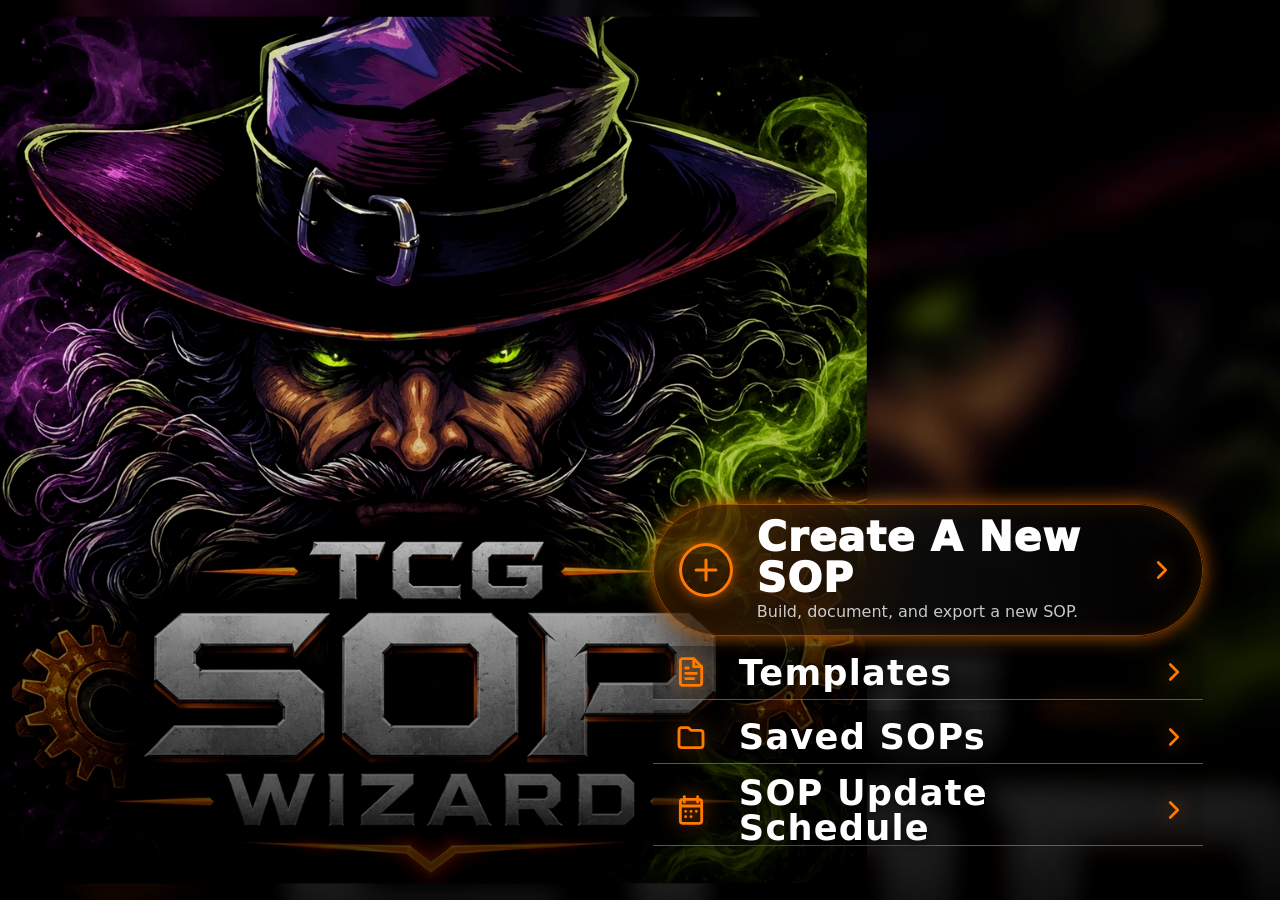
<file: index.html>
<!doctype html>
<html lang="en">
<head>
<meta charset="utf-8">
<meta name="viewport" content="width=device-width, initial-scale=1, viewport-fit=cover">
<meta name="theme-color" content="#050505">
<meta name="apple-mobile-web-app-capable" content="yes">
<meta name="apple-mobile-web-app-title" content="SOP Wizard">
<link rel="manifest" href="manifest.json">
<link rel="icon" href="tcg-app-icon.png">
<link rel="apple-touch-icon" href="tcg-app-icon.png">
<link rel="stylesheet" href="styles.css?v=clean-09">
<title>TCG SOP Wizard</title>
<meta name="description" content="TCG Machines SOP Wizard dashboard.">
</head>
<body class="dashboard-page">
  <div class="wizard-bg" aria-hidden="true"></div>
  <main class="dashboard-shell" aria-label="TCG SOP Wizard Dashboard">
    <nav class="home-nav" aria-label="Main SOP Wizard navigation">
      <a class="home-action primary-action" href="create-sop.html">
        <span class="round-icon"><svg viewBox="0 0 24 24" aria-hidden="true"><path d="M12 5v14M5 12h14"/></svg></span>
        <span class="home-action-text"><strong>Create A New SOP</strong><small>Build, document, and export a new SOP.</small></span>
        <span class="chev"><svg viewBox="0 0 24 24" aria-hidden="true"><path d="m9 18 6-6-6-6"/></svg></span>
      </a>
      <a class="home-action slim-action" href="templates.html"><span class="line-icon"><svg viewBox="0 0 24 24" aria-hidden="true"><path d="M14 2H6a2 2 0 0 0-2 2v16a2 2 0 0 0 2 2h12a2 2 0 0 0 2-2V8Z"/><path d="M14 2v6h6M8 13h8M8 17h6M8 9h2"/></svg></span><strong>Templates</strong><span class="chev"><svg viewBox="0 0 24 24" aria-hidden="true"><path d="m9 18 6-6-6-6"/></svg></span></a>
      <a class="home-action slim-action" href="saved-sops.html"><span class="line-icon"><svg viewBox="0 0 24 24" aria-hidden="true"><path d="M3 7a2 2 0 0 1 2-2h5l2 2h7a2 2 0 0 1 2 2v9a2 2 0 0 1-2 2H5a2 2 0 0 1-2-2Z"/></svg></span><strong>Saved SOPs</strong><span class="chev"><svg viewBox="0 0 24 24" aria-hidden="true"><path d="m9 18 6-6-6-6"/></svg></span></a>
      <a class="home-action slim-action" href="sop-update-schedule.html"><span class="line-icon"><svg viewBox="0 0 24 24" aria-hidden="true"><path d="M7 2v4M17 2v4M4 9h16M6 4h12a2 2 0 0 1 2 2v14a2 2 0 0 1-2 2H6a2 2 0 0 1-2-2V6a2 2 0 0 1 2-2Z"/><path d="M8 13h.01M12 13h.01M16 13h.01M8 17h.01M12 17h.01"/></svg></span><strong>SOP Update Schedule</strong><span class="chev"><svg viewBox="0 0 24 24" aria-hidden="true"><path d="m9 18 6-6-6-6"/></svg></span></a>
    </nav>
  </main>
  <script src="app.js?v=clean-09"></script>
</body>
</html>
</file>
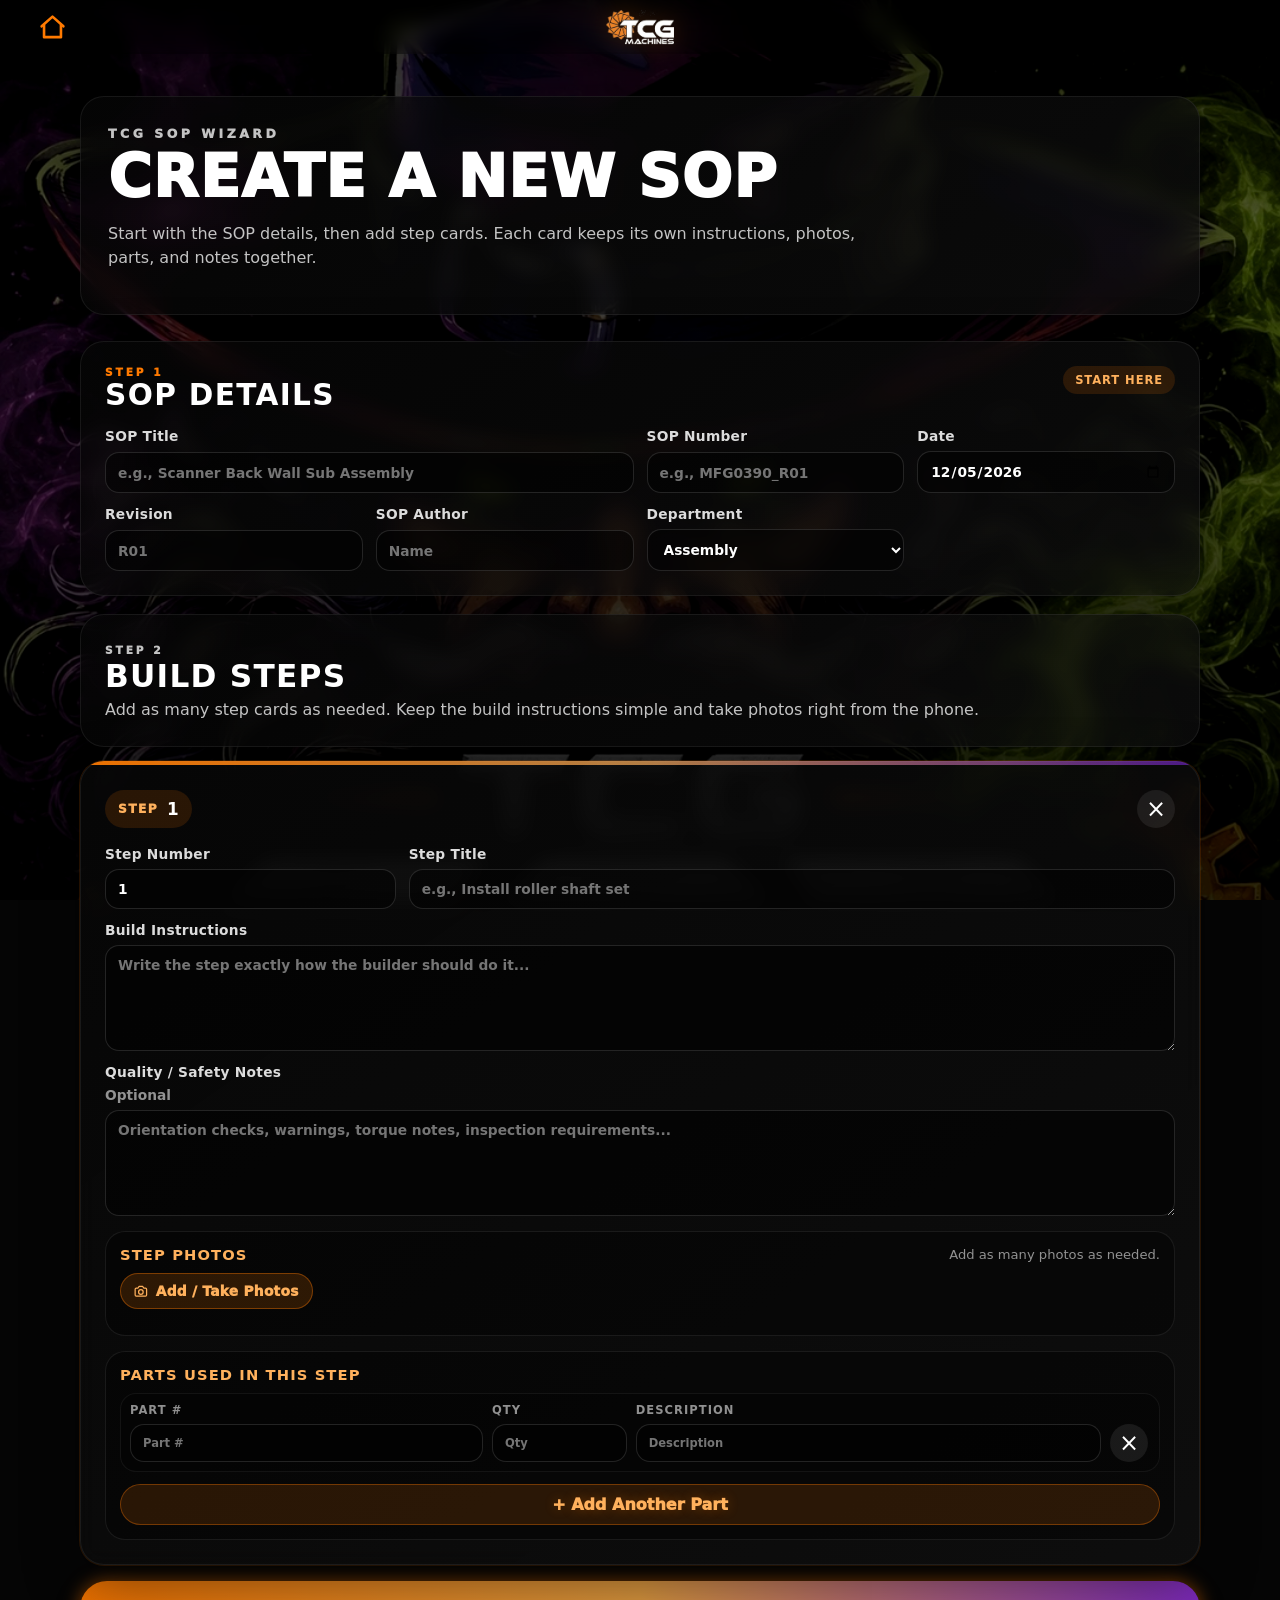
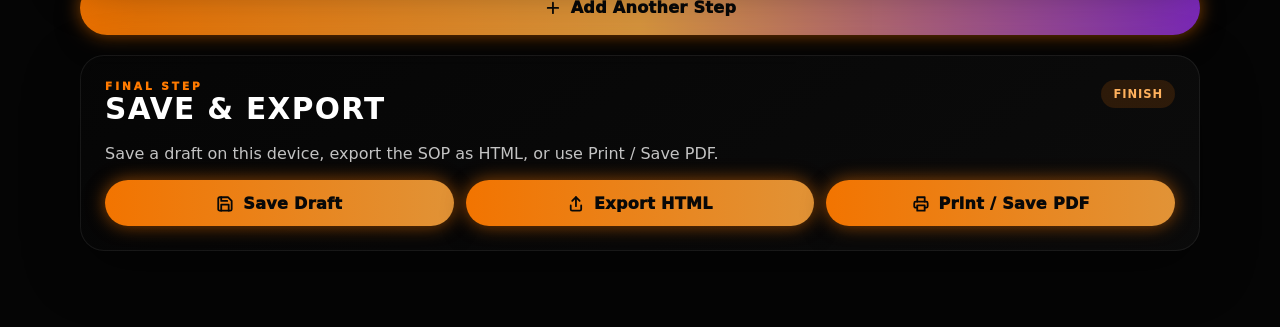
<file: create-sop.html>
<!doctype html>
<html lang="en">
<head>
<meta charset="utf-8">
<meta name="viewport" content="width=device-width, initial-scale=1, viewport-fit=cover">
<meta name="theme-color" content="#050505">
<meta name="apple-mobile-web-app-capable" content="yes">
<meta name="apple-mobile-web-app-title" content="SOP Wizard">
<link rel="manifest" href="manifest.json">
<link rel="icon" href="tcg-app-icon.png">
<link rel="apple-touch-icon" href="tcg-app-icon.png">
<link rel="stylesheet" href="styles.css?v=clean-09">
<title>Create A New SOP | TCG SOP Wizard</title>
<meta name="description" content="Create, save, and export a TCG Machines SOP.">
</head>
<body class="app-page create-page">
  <div class="wizard-bg" aria-hidden="true"></div>
  <header class="topbar app-topbar clean-topbar">
    <a class="chrome-icon" href="index.html" aria-label="Dashboard"><svg viewBox="0 0 24 24" aria-hidden="true"><path d="M3 11 12 3l9 8"/><path d="M5 10v10h14V10"/></svg></a>
    <a class="brand-mark small" href="index.html" aria-label="TCG SOP Wizard home"><img src="tcg-logo-transparent.png" alt="TCG Machines"></a>
    <span class="chrome-spacer" aria-hidden="true"></span>
  </header>
  <main class="page-shell create-shell">
    <section class="page-hero compact simple-hero">
      <div class="hero-copy">
        <p class="eyebrow">TCG SOP WIZARD</p>
        <h1>Create A New SOP</h1>
        <p>Start with the SOP details, then add step cards. Each card keeps its own instructions, photos, parts, and notes together.</p>
      </div>
    </section>

    <form id="sopForm" class="sop-form" autocomplete="off">
      <section class="glass-card details-card">
        <div class="section-title-row">
          <div><p class="eyebrow small">Step 1</p><h2>SOP Details</h2></div>
          <span class="pill-note">Start here</span>
        </div>
        <div class="field-grid details-grid">
          <label class="wide-field">SOP Title<input id="sopTitle" name="sopTitle" required placeholder="e.g., Scanner Back Wall Sub Assembly"></label>
          <label>SOP Number<input id="sopNumber" name="sopNumber" placeholder="e.g., MFG0390_R01"></label>
          <label>Date<input id="sopDate" name="sopDate" type="date"></label>
          <label>Revision<input id="revision" name="revision" placeholder="R01"></label>
          <label>SOP Author<input id="author" name="author" placeholder="Name"></label>
          <label>Department<select id="department" name="department"><option>Assembly</option><option>Inventory</option><option>Pre Testing</option><option>Testing</option><option>Shipping & Receiving</option><option>R&D</option><option>Admin</option><option>Other</option></select></label>
        </div>
      </section>

      <section class="steps-section">
        <div class="steps-toolbar glass-card clean-steps-toolbar">
          <div><p class="eyebrow small">Step 2</p><h2>Build Steps</h2><p>Add as many step cards as needed. Keep the build instructions simple and take photos right from the phone.</p></div>
        </div>
        <div id="stepsWrap" class="steps-wrap"></div>
        <button type="button" class="add-wide" id="addStepBtn"><svg viewBox="0 0 24 24" aria-hidden="true"><path d="M12 5v14M5 12h14"/></svg> Add Another Step</button>
      </section>

      <section class="glass-card export-card">
        <div class="section-title-row">
          <div><p class="eyebrow small">Final Step</p><h2>Save & Export</h2></div>
          <span class="pill-note">Finish</span>
        </div>
        <p class="export-copy">Save a draft on this device, export the SOP as HTML, or use Print / Save PDF.</p>
        <div class="action-bar export-actions" aria-label="SOP export options">
          <button type="button" class="glow-btn" id="saveDraftBtn"><svg viewBox="0 0 24 24" aria-hidden="true"><path d="M19 21H5a2 2 0 0 1-2-2V5a2 2 0 0 1 2-2h11l5 5v11a2 2 0 0 1-2 2Z"/><path d="M17 21v-8H7v8M7 3v5h8"/></svg> Save Draft</button>
          <button type="button" class="glow-btn" id="exportHtmlBtn"><svg viewBox="0 0 24 24" aria-hidden="true"><path d="M12 3v12"/><path d="m7 8 5-5 5 5"/><path d="M5 14v5a2 2 0 0 0 2 2h10a2 2 0 0 0 2-2v-5"/></svg> Export HTML</button>
          <button type="button" class="glow-btn" id="printPdfBtn"><svg viewBox="0 0 24 24" aria-hidden="true"><path d="M7 9V3h10v6"/><path d="M7 17H5a2 2 0 0 1-2-2v-4a2 2 0 0 1 2-2h14a2 2 0 0 1 2 2v4a2 2 0 0 1-2 2h-2"/><path d="M7 14h10v7H7Z"/></svg> Print / Save PDF</button>
        </div>
      </section>
    </form>
  </main>
  <script src="app.js?v=clean-09"></script>
</body>
</html>
</file>
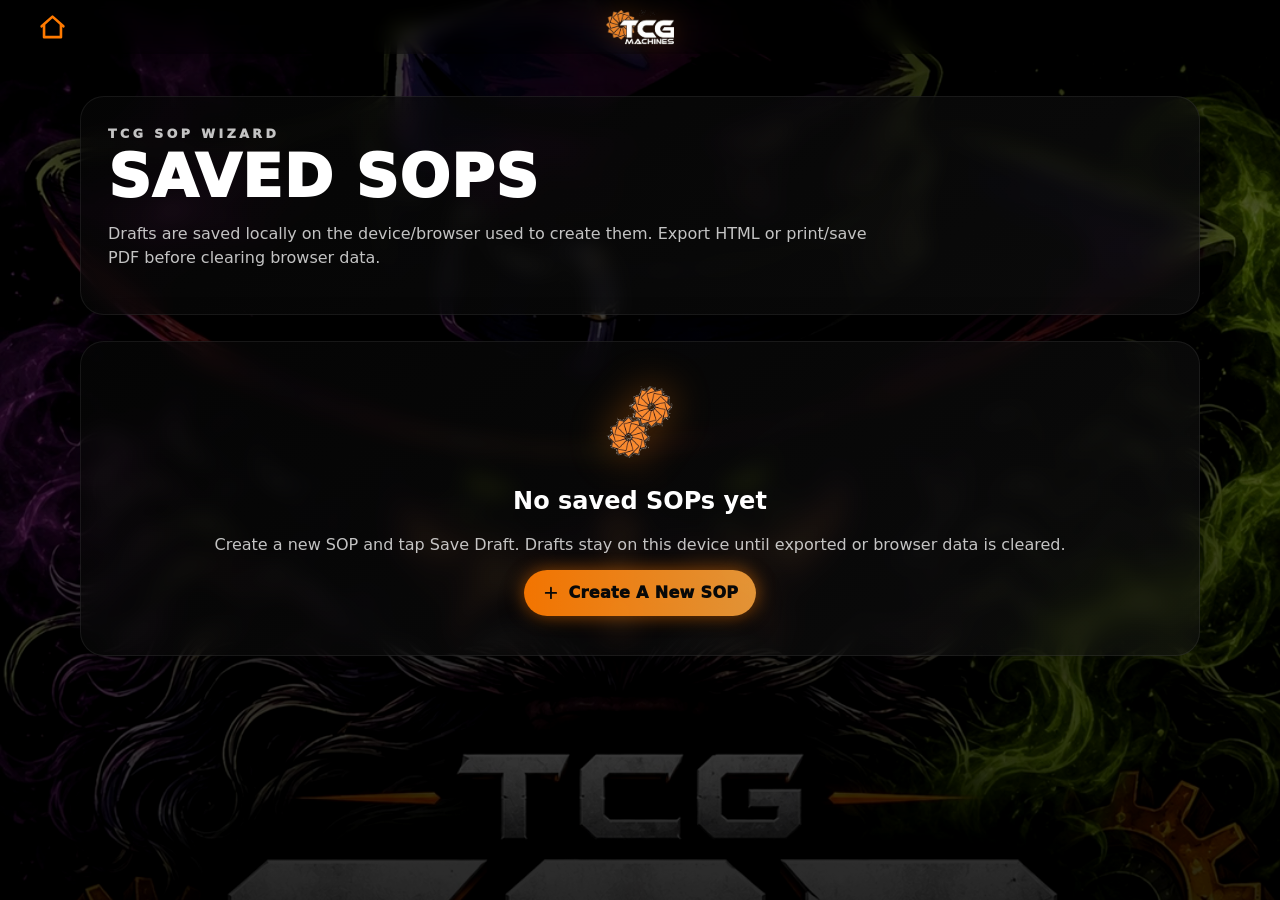
<file: saved-sops.html>
<!doctype html>
<html lang="en">
<head><meta charset="utf-8">
<meta name="viewport" content="width=device-width, initial-scale=1, viewport-fit=cover">
<meta name="theme-color" content="#050505">
<meta name="apple-mobile-web-app-capable" content="yes">
<meta name="apple-mobile-web-app-title" content="SOP Wizard">
<link rel="manifest" href="manifest.json">
<link rel="icon" href="tcg-app-icon.png">
<link rel="apple-touch-icon" href="tcg-app-icon.png">
<link rel="stylesheet" href="styles.css?v=clean-09"><title>Saved SOPs | TCG SOP Wizard</title></head>
<body class="app-page">
  <div class="wizard-bg" aria-hidden="true"></div>
  <header class="topbar app-topbar clean-topbar">
    <a class="chrome-icon" href="index.html" aria-label="Dashboard"><svg viewBox="0 0 24 24" aria-hidden="true"><path d="M3 11 12 3l9 8"/><path d="M5 10v10h14V10"/></svg></a>
    <a class="brand-mark small" href="index.html" aria-label="TCG SOP Wizard home"><img src="tcg-logo-transparent.png" alt="TCG Machines"></a>
    <span class="chrome-spacer" aria-hidden="true"></span>
  </header>
  <main class="page-shell">
    <section class="page-hero compact"><p class="eyebrow">TCG SOP WIZARD</p><h1>Saved SOPs</h1><p>Drafts are saved locally on the device/browser used to create them. Export HTML or print/save PDF before clearing browser data.</p></section>
    <section class="saved-list" id="savedList"></section>
  </main>
  <script src="app.js?v=clean-09"></script>
</body></html>
</file>
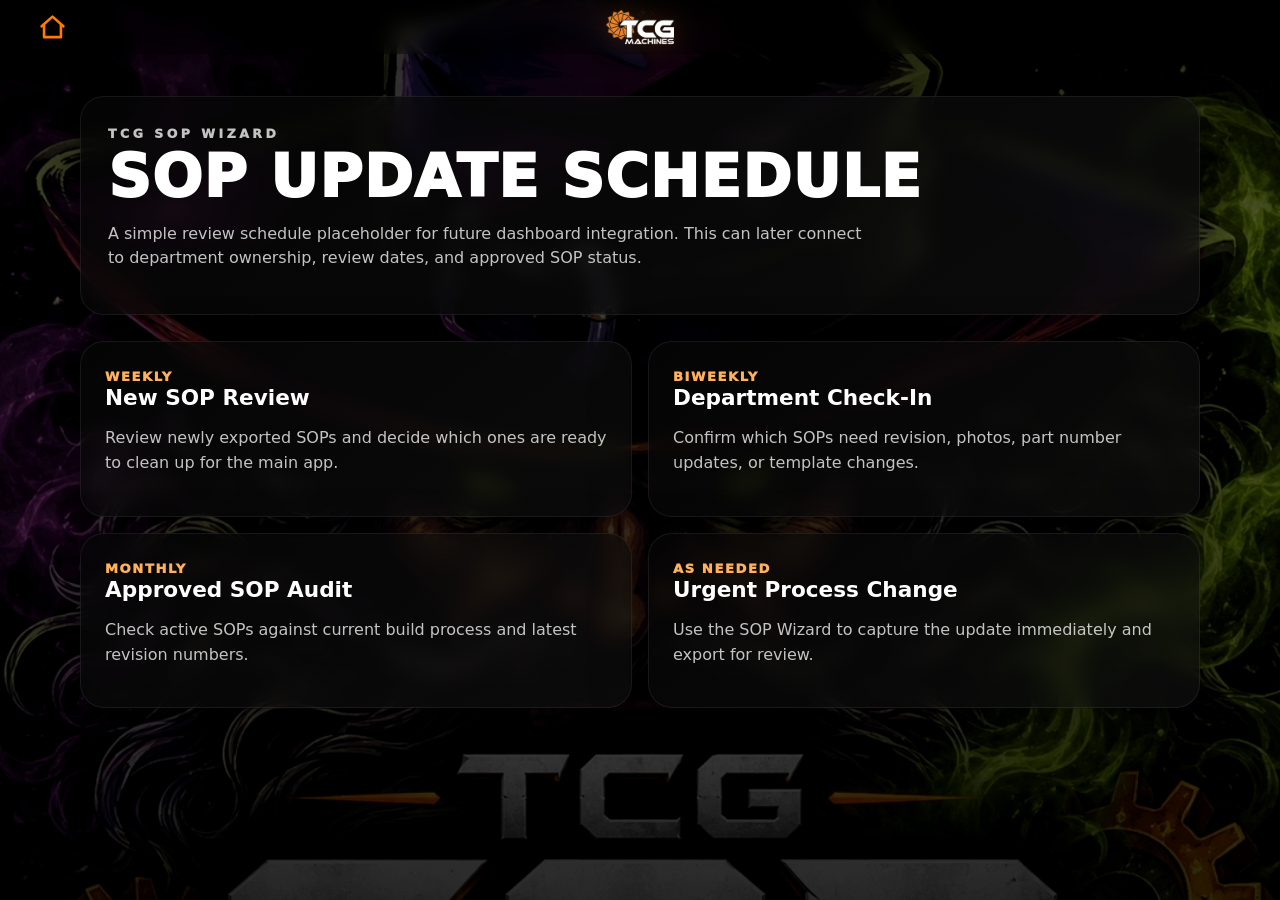
<file: sop-update-schedule.html>
<!doctype html>
<html lang="en">
<head><meta charset="utf-8">
<meta name="viewport" content="width=device-width, initial-scale=1, viewport-fit=cover">
<meta name="theme-color" content="#050505">
<meta name="apple-mobile-web-app-capable" content="yes">
<meta name="apple-mobile-web-app-title" content="SOP Wizard">
<link rel="manifest" href="manifest.json">
<link rel="icon" href="tcg-app-icon.png">
<link rel="apple-touch-icon" href="tcg-app-icon.png">
<link rel="stylesheet" href="styles.css?v=clean-09"><title>SOP Update Schedule | TCG SOP Wizard</title></head>
<body class="app-page">
  <div class="wizard-bg" aria-hidden="true"></div>
  <header class="topbar app-topbar clean-topbar">
    <a class="chrome-icon" href="index.html" aria-label="Dashboard"><svg viewBox="0 0 24 24" aria-hidden="true"><path d="M3 11 12 3l9 8"/><path d="M5 10v10h14V10"/></svg></a>
    <a class="brand-mark small" href="index.html" aria-label="TCG SOP Wizard home"><img src="tcg-logo-transparent.png" alt="TCG Machines"></a>
    <span class="chrome-spacer" aria-hidden="true"></span>
  </header>
  <main class="page-shell">
    <section class="page-hero compact"><p class="eyebrow">TCG SOP WIZARD</p><h1>SOP Update Schedule</h1><p>A simple review schedule placeholder for future dashboard integration. This can later connect to department ownership, review dates, and approved SOP status.</p></section>
    <section class="schedule-grid">
<article class="schedule-card"><span>Weekly</span><h2>New SOP Review</h2><p>Review newly exported SOPs and decide which ones are ready to clean up for the main app.</p></article>
<article class="schedule-card"><span>Biweekly</span><h2>Department Check-In</h2><p>Confirm which SOPs need revision, photos, part number updates, or template changes.</p></article>
<article class="schedule-card"><span>Monthly</span><h2>Approved SOP Audit</h2><p>Check active SOPs against current build process and latest revision numbers.</p></article>
<article class="schedule-card"><span>As Needed</span><h2>Urgent Process Change</h2><p>Use the SOP Wizard to capture the update immediately and export for review.</p></article>
</section>
  </main>
  <script src="app.js?v=clean-09"></script>
</body></html>
</file>
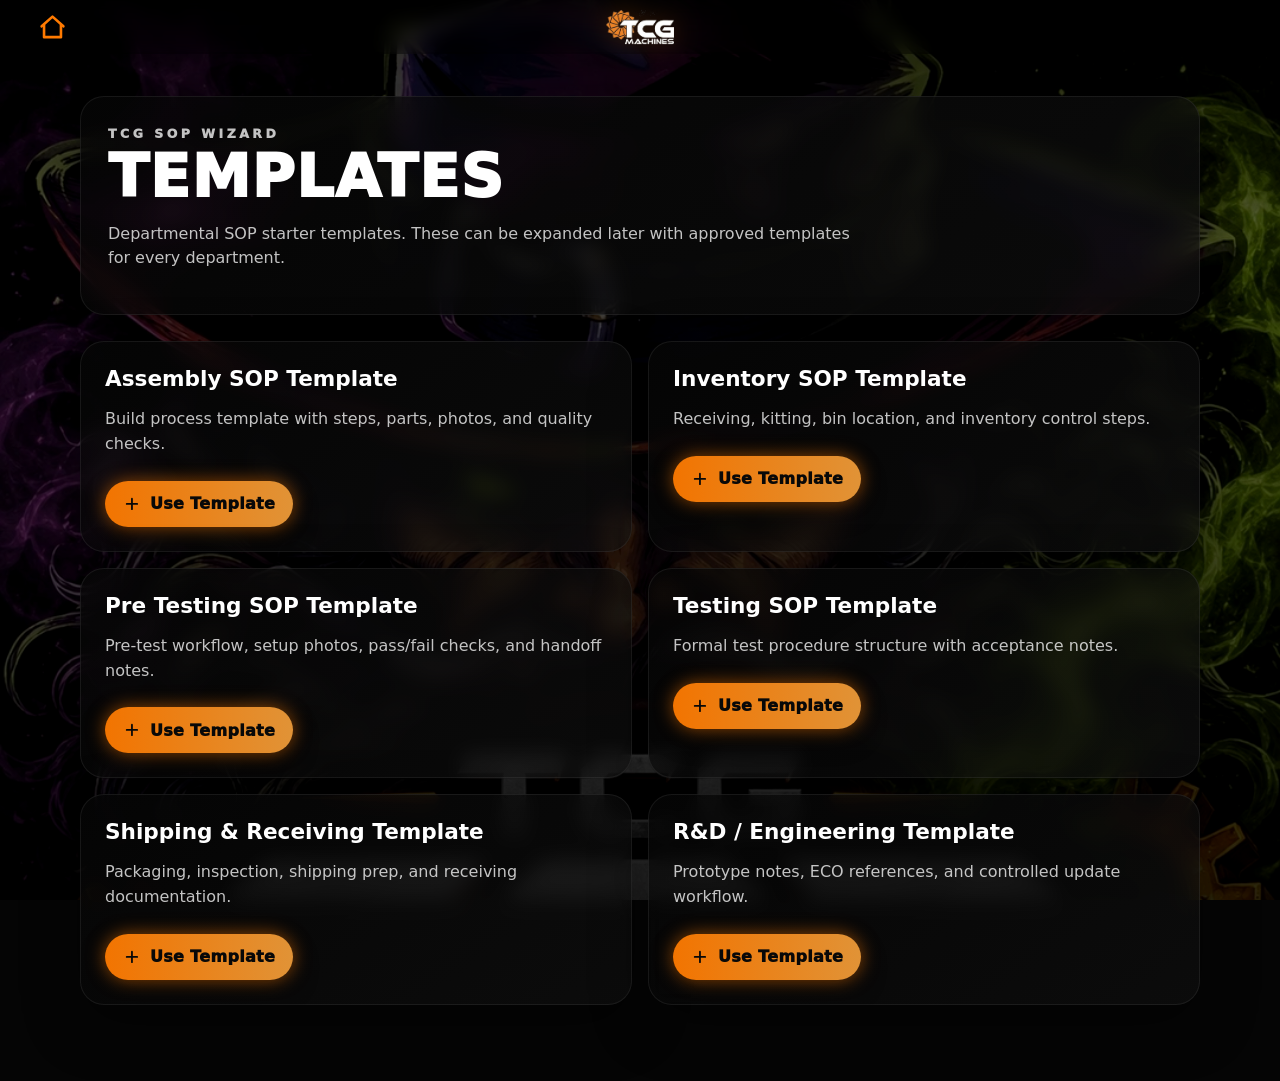
<file: templates.html>
<!doctype html>
<html lang="en">
<head><meta charset="utf-8">
<meta name="viewport" content="width=device-width, initial-scale=1, viewport-fit=cover">
<meta name="theme-color" content="#050505">
<meta name="apple-mobile-web-app-capable" content="yes">
<meta name="apple-mobile-web-app-title" content="SOP Wizard">
<link rel="manifest" href="manifest.json">
<link rel="icon" href="tcg-app-icon.png">
<link rel="apple-touch-icon" href="tcg-app-icon.png">
<link rel="stylesheet" href="styles.css?v=clean-09"><title>Templates | TCG SOP Wizard</title></head>
<body class="app-page">
  <div class="wizard-bg" aria-hidden="true"></div>
  <header class="topbar app-topbar clean-topbar">
    <a class="chrome-icon" href="index.html" aria-label="Dashboard"><svg viewBox="0 0 24 24" aria-hidden="true"><path d="M3 11 12 3l9 8"/><path d="M5 10v10h14V10"/></svg></a>
    <a class="brand-mark small" href="index.html" aria-label="TCG SOP Wizard home"><img src="tcg-logo-transparent.png" alt="TCG Machines"></a>
    <span class="chrome-spacer" aria-hidden="true"></span>
  </header>
  <main class="page-shell">
    <section class="page-hero compact"><p class="eyebrow">TCG SOP WIZARD</p><h1>Templates</h1><p>Departmental SOP starter templates. These can be expanded later with approved templates for every department.</p></section>
    <section class="template-grid">
<article class="template-card"><h2>Assembly SOP Template</h2><p>Build process template with steps, parts, photos, and quality checks.</p><a class="glow-btn" href="create-sop.html?template=Assembly"><svg viewBox="0 0 24 24" aria-hidden="true"><path d="M12 5v14M5 12h14"/></svg> Use Template</a></article>
<article class="template-card"><h2>Inventory SOP Template</h2><p>Receiving, kitting, bin location, and inventory control steps.</p><a class="glow-btn" href="create-sop.html?template=Inventory"><svg viewBox="0 0 24 24" aria-hidden="true"><path d="M12 5v14M5 12h14"/></svg> Use Template</a></article>
<article class="template-card"><h2>Pre Testing SOP Template</h2><p>Pre-test workflow, setup photos, pass/fail checks, and handoff notes.</p><a class="glow-btn" href="create-sop.html?template=Pre%20Testing"><svg viewBox="0 0 24 24" aria-hidden="true"><path d="M12 5v14M5 12h14"/></svg> Use Template</a></article>
<article class="template-card"><h2>Testing SOP Template</h2><p>Formal test procedure structure with acceptance notes.</p><a class="glow-btn" href="create-sop.html?template=Testing"><svg viewBox="0 0 24 24" aria-hidden="true"><path d="M12 5v14M5 12h14"/></svg> Use Template</a></article>
<article class="template-card"><h2>Shipping & Receiving Template</h2><p>Packaging, inspection, shipping prep, and receiving documentation.</p><a class="glow-btn" href="create-sop.html?template=Shipping%20%26%20Receiving"><svg viewBox="0 0 24 24" aria-hidden="true"><path d="M12 5v14M5 12h14"/></svg> Use Template</a></article>
<article class="template-card"><h2>R&D / Engineering Template</h2><p>Prototype notes, ECO references, and controlled update workflow.</p><a class="glow-btn" href="create-sop.html?template=R%26D"><svg viewBox="0 0 24 24" aria-hidden="true"><path d="M12 5v14M5 12h14"/></svg> Use Template</a></article>
</section>
  </main>
  <script src="app.js?v=clean-09"></script>
</body></html>
</file>
<file: styles.css>
:root{
  --orange:#ff7a00;
  --orange2:#ff9d2e;
  --orangeSoft:#ffb15d;
  --glow:rgba(255,122,0,.64);
  --ink:#050505;
  --panel:rgba(8,8,8,.66);
  --panel2:rgba(12,12,12,.82);
  --line:rgba(255,122,0,.42);
  --white:#fff;
  --muted:rgba(255,255,255,.76);
  --muted2:rgba(255,255,255,.56);
  --radius:24px;
  --safeTop:env(safe-area-inset-top,0px);
  --safeBottom:env(safe-area-inset-bottom,0px);
}
*{box-sizing:border-box}
html{background:#050505;scroll-behavior:smooth}
body{margin:0;min-height:100svh;color:var(--white);font-family:Inter,ui-sans-serif,system-ui,-apple-system,BlinkMacSystemFont,"Segoe UI",Arial,sans-serif;background:#050505;overflow-x:hidden;isolation:isolate}
a{color:inherit;text-decoration:none}
button,input,textarea,select{font:inherit}
button{touch-action:manipulation}
svg{width:1em;height:1em;fill:none;stroke:currentColor;stroke-width:2.15;stroke-linecap:round;stroke-linejoin:round}


/* Bold, edge-to-edge wizard background used on every page */
.wizard-bg{position:fixed;inset:0;z-index:0;pointer-events:none;background:#000 url("wizard-bg-mobile.webp") center center/cover no-repeat;filter:saturate(1.14) contrast(1.05) brightness(.96);transform:translateZ(0)}
.wizard-bg::before{content:"";position:absolute;inset:0;background:
  radial-gradient(circle at 50% 50%, rgba(0,0,0,.02) 0 28%, rgba(0,0,0,.24) 64%, rgba(0,0,0,.72) 100%),
  linear-gradient(to bottom, rgba(0,0,0,.38), rgba(0,0,0,.08) 26%, rgba(0,0,0,.30) 70%, rgba(0,0,0,.68));}
.dashboard-page .wizard-bg{background-image:url("wizard-bg-mobile.webp");background-position:center 34%;filter:saturate(1.18) contrast(1.05) brightness(.98)}
.dashboard-page .wizard-bg::before{background:
  radial-gradient(circle at 50% 48%, rgba(0,0,0,0) 0 33%, rgba(0,0,0,.18) 62%, rgba(0,0,0,.74) 100%),
  linear-gradient(to bottom, rgba(0,0,0,.30), rgba(0,0,0,.02) 28%, rgba(0,0,0,.28) 66%, rgba(0,0,0,.76));}
.app-page .wizard-bg{background-image:url("wizard-bg-mobile.webp");background-position:center 28%;filter:saturate(1.12) contrast(1.03) brightness(.83)}
.app-page .wizard-bg::before{background:
  linear-gradient(to bottom, rgba(0,0,0,.72), rgba(0,0,0,.34) 28%, rgba(0,0,0,.68)),
  radial-gradient(circle at 50% 38%,rgba(0,0,0,0),rgba(0,0,0,.34) 66%,rgba(0,0,0,.80));}
body>*:not(.wizard-bg){position:relative;z-index:1}
@media (min-width:700px){.wizard-bg,.dashboard-page .wizard-bg,.app-page .wizard-bg{background-image:url("wizard-bg-tablet.webp");background-position:center 28%}}
@media (min-aspect-ratio:1/1){.wizard-bg,.dashboard-page .wizard-bg,.app-page .wizard-bg{background-image:url("wizard-bg-desktop.webp");background-position:center center}}

/* Dashboard */

.stage{width:100%;min-height:100svh}.dashboard-page{overflow:hidden}.home-stage{min-height:100svh;display:flex;flex-direction:column;padding:calc(8px + var(--safeTop)) clamp(16px,4vw,56px) calc(13px + var(--safeBottom));max-width:1180px;margin:0 auto}.topbar{display:grid;grid-template-columns:44px 1fr 44px;align-items:center;gap:10px;width:100%}.home-topbar{height:clamp(38px,6svh,60px)}.chrome-icon{appearance:none;border:0;background:transparent;color:var(--orange);display:grid;place-items:center;width:44px;height:44px;padding:0;cursor:pointer;font-size:29px;text-shadow:0 0 18px var(--glow);filter:drop-shadow(0 0 8px rgba(0,0,0,.55))}.chrome-icon:hover{color:var(--orangeSoft);transform:translateY(-1px)}.brand-mark{display:flex;justify-content:center;align-items:center;min-width:0}.brand-mark img{display:block;height:clamp(27px,4.8svh,50px);width:auto;filter:drop-shadow(0 0 14px rgba(255,122,0,.28))}.brand-mark.small img{height:clamp(30px,5vw,44px)}
.home-main{flex:1;min-height:0;display:grid;grid-template-rows:auto 1fr auto;width:100%}.home-copy{text-align:center;margin:0 auto;max-width:1040px;text-shadow:0 4px 20px rgba(0,0,0,.95)}.home-copy h1{margin:clamp(2px,.8svh,10px) 0 0;font-weight:1000;line-height:.86;letter-spacing:.045em;text-transform:uppercase;font-family:Impact,Haettenschweiler,"Arial Black",sans-serif;font-size:clamp(2.05rem,8.35vw,5.8rem);background:linear-gradient(180deg,#fff 8%,#ededed 42%,#8b8b8b 58%,#fff 92%);-webkit-background-clip:text;background-clip:text;color:transparent;-webkit-text-stroke:1px rgba(255,255,255,.16);filter:drop-shadow(0 6px 16px rgba(0,0,0,.86))}.home-subtitle{margin:.42em 0 0;color:var(--orange2);font-weight:950;letter-spacing:.32em;text-transform:uppercase;font-size:clamp(.80rem,2.2vw,1.42rem)}.kaizen{margin:.44em 0 0;color:var(--orangeSoft);font-size:clamp(.98rem,3vw,1.82rem);font-style:italic;letter-spacing:.015em;font-family:"Bradley Hand","Segoe Script","Brush Script MT",cursive;text-shadow:0 0 16px rgba(255,122,0,.35),0 3px 12px #000}.home-nav{align-self:end;margin:0 auto;width:min(90vw,760px);display:grid;gap:clamp(7px,1.2svh,13px);padding-bottom:max(0px,var(--safeBottom))}.home-action{position:relative;display:grid;grid-template-columns:auto 1fr auto;align-items:center;gap:clamp(12px,2.7vw,24px);color:#fff;isolation:isolate;transition:transform .16s ease,filter .16s ease}.home-action:hover{transform:translateY(-2px);filter:brightness(1.08)}.primary-action{min-height:clamp(60px,8.4svh,88px);padding:clamp(10px,2svh,16px) clamp(15px,4vw,28px);border-radius:999px;background:radial-gradient(circle at 15% 20%,rgba(255,122,0,.24),transparent 42%),linear-gradient(90deg,rgba(0,0,0,.68),rgba(12,12,12,.90),rgba(0,0,0,.68));box-shadow:0 0 22px rgba(255,122,0,.78),0 16px 42px rgba(0,0,0,.66),inset 0 0 0 1px rgba(255,122,0,.44),inset 0 0 28px rgba(255,122,0,.16)}.round-icon{display:grid;place-items:center;width:clamp(40px,7.4vw,60px);height:clamp(40px,7.4vw,60px);border-radius:50%;color:var(--orange);box-shadow:inset 0 0 0 4px var(--orange),0 0 16px var(--glow);font-size:clamp(26px,4.8vw,40px);flex:0 0 auto}.home-action-text{display:grid;gap:3px;min-width:0}.home-action-text strong{font-size:clamp(1.42rem,5.1vw,2.7rem);letter-spacing:.025em;line-height:1;font-weight:950}.home-action-text small{font-size:clamp(.78rem,2.15vw,1.08rem);color:rgba(255,255,255,.78);line-height:1.25}.chev{color:var(--orange);font-size:clamp(23px,4vw,34px);display:grid;place-items:center;filter:drop-shadow(0 0 10px var(--glow))}.slim-action{min-height:clamp(43px,6.4svh,66px);padding:0 clamp(6px,2vw,16px);border-bottom:1px solid rgba(255,122,0,.62);text-shadow:0 4px 16px #000}.slim-action strong{font-size:clamp(1.25rem,4.48vw,2.38rem);line-height:1;font-weight:900;letter-spacing:.035em}.line-icon{color:var(--orange);font-size:clamp(24px,4.7vw,38px);display:grid;place-items:center;width:clamp(34px,7.2vw,52px);filter:drop-shadow(0 0 10px var(--glow))}

/* App pages */
.app-page{min-height:100svh}.app-topbar{position:sticky;top:0;z-index:30;height:calc(58px + var(--safeTop));padding:var(--safeTop) clamp(14px,3vw,28px) 0;background:linear-gradient(to bottom,rgba(0,0,0,.78),rgba(0,0,0,.18));backdrop-filter:blur(10px)}.page-shell{width:min(1120px,calc(100% - 28px));margin:0 auto;padding:clamp(16px,3vw,40px) 0 76px}.page-hero,.glass-card,.template-card,.schedule-card,.saved-card,.sop-step{background:linear-gradient(145deg,rgba(6,6,6,.72),rgba(17,17,17,.62));border-radius:var(--radius);box-shadow:0 18px 56px rgba(0,0,0,.44),inset 0 0 0 1px rgba(255,255,255,.07);backdrop-filter:blur(10px)}.page-hero{padding:clamp(18px,4vw,34px);margin-bottom:clamp(15px,2.6vw,26px)}.page-hero.compact{padding:clamp(16px,3vw,28px)}.clean-hero{display:grid;grid-template-columns:minmax(0,1.15fr) auto;align-items:center;gap:clamp(16px,3vw,34px)}.eyebrow{margin:0 0 6px;color:var(--orange);font-size:.78rem;letter-spacing:.28em;text-transform:uppercase;font-weight:950}.eyebrow.small{font-size:.66rem}.page-hero h1{margin:0;font-size:clamp(2rem,5.2vw,3.7rem);font-weight:1000;letter-spacing:.02em;text-transform:uppercase;line-height:.95}.page-hero p{max-width:760px;color:var(--muted);line-height:1.55}.action-bar{display:flex;flex-wrap:wrap;gap:10px}.hero-actions{justify-content:flex-end}.glow-btn,.add-wide{appearance:none;border:0;border-radius:999px;background:linear-gradient(90deg,rgba(255,122,0,.95),rgba(255,166,61,.88));color:#080808;font-weight:950;letter-spacing:.02em;display:inline-flex;align-items:center;justify-content:center;gap:9px;min-height:46px;padding:0 18px;box-shadow:0 0 18px rgba(255,122,0,.54),0 10px 26px rgba(0,0,0,.36);cursor:pointer}.glow-btn:hover,.add-wide:hover{filter:brightness(1.08);transform:translateY(-1px)}.glow-btn svg,.add-wide svg{font-size:1.12em;stroke-width:2.4}.compact-btn{min-height:40px;padding:0 14px;font-size:.92rem}.glass-card,.template-card,.schedule-card,.saved-card,.sop-step{padding:clamp(16px,3vw,25px)}

/* SOP builder */
.sop-form{display:grid;gap:18px}.details-card{margin-bottom:0}.section-title-row{display:flex;align-items:flex-start;justify-content:space-between;gap:16px;margin-bottom:16px}.section-title-row h2{margin:0;font-size:clamp(1.25rem,3vw,1.85rem);text-transform:uppercase;letter-spacing:.045em}.section-title-row p{margin:0}.pill-note{border-radius:999px;background:rgba(255,122,0,.14);color:var(--orangeSoft);padding:7px 12px;font-size:.72rem;font-weight:900;letter-spacing:.08em;text-transform:uppercase;white-space:nowrap}.field-grid{display:grid;grid-template-columns:repeat(3,minmax(0,1fr));gap:13px}.wide-field{grid-column:span 2}label{display:grid;gap:7px;color:rgba(255,255,255,.86);font-weight:850;font-size:.86rem;letter-spacing:.02em}input,textarea,select{width:100%;border:0;border-radius:14px;background:rgba(0,0,0,.54);color:#fff;padding:12px 13px;outline:none;box-shadow:inset 0 0 0 1px rgba(255,255,255,.13)}textarea{min-height:106px;resize:vertical}input:focus,textarea:focus,select:focus{box-shadow:inset 0 0 0 2px rgba(255,122,0,.76),0 0 18px rgba(255,122,0,.28)}.steps-section{display:grid;gap:14px;margin-top:0}.steps-toolbar{display:flex;align-items:center;justify-content:space-between;gap:18px}.steps-toolbar h2{margin:0;font-size:clamp(1.32rem,3vw,1.95rem);text-transform:uppercase;letter-spacing:.04em}.steps-toolbar p{margin:4px 0 0;color:var(--muted);line-height:1.45}.steps-wrap{display:grid;gap:18px}.sop-step{position:relative;overflow:hidden;background:linear-gradient(145deg,rgba(7,7,7,.83),rgba(17,17,17,.72));box-shadow:0 18px 56px rgba(0,0,0,.48),0 0 0 1px rgba(255,122,0,.18),inset 0 0 0 1px rgba(255,255,255,.07)}.sop-step::before{content:"";position:absolute;inset:0 0 auto;height:4px;background:linear-gradient(90deg,var(--orange),rgba(255,177,93,.75),rgba(139,40,255,.55));opacity:.92}.step-card-head{display:flex;align-items:center;justify-content:space-between;gap:12px;margin:4px 0 18px}.step-badge{display:inline-flex;align-items:center;gap:9px;border-radius:999px;background:rgba(255,122,0,.14);color:var(--orangeSoft);padding:9px 13px;font-size:.76rem;text-transform:uppercase;letter-spacing:.12em;font-weight:950}.step-badge strong{font-size:1.05rem;color:#fff;letter-spacing:.02em}.remove-step,.icon-remove,.remove-photo{appearance:none;border:0;border-radius:999px;background:rgba(255,255,255,.08);color:#fff;width:38px;height:38px;display:grid;place-items:center;cursor:pointer;font-size:24px}.remove-step:hover,.icon-remove:hover,.remove-photo:hover{background:rgba(255,69,58,.82)}.step-fields{display:grid;gap:13px}.step-two-col{display:grid;grid-template-columns:0.55fr 1.45fr;gap:13px}.optional-text{color:var(--muted2);font-weight:700;text-transform:none;letter-spacing:0}.photo-panel,.parts-panel{margin-top:15px;padding:15px;border-radius:20px;background:rgba(0,0,0,.34);box-shadow:inset 0 0 0 1px rgba(255,255,255,.08)}.mini-panel-head,.parts-head{display:flex;align-items:center;justify-content:space-between;gap:12px;margin-bottom:10px}.mini-panel-head h3,.parts-head h3{margin:0;color:var(--orangeSoft);letter-spacing:.075em;text-transform:uppercase;font-size:.92rem}.photo-status{color:var(--muted2);font-size:.82rem}.photo-label{cursor:pointer;display:inline-flex;align-items:center;gap:8px;border-radius:999px;background:rgba(255,122,0,.16);color:var(--orangeSoft);box-shadow:inset 0 0 0 1px rgba(255,122,0,.38);padding:10px 14px;font-weight:950;white-space:nowrap}.photo-label input{display:none}.photo-grid{display:grid;grid-template-columns:repeat(auto-fill,minmax(116px,1fr));gap:10px;margin-top:12px}.photo-thumb{position:relative;margin:0;border-radius:15px;overflow:hidden;background:#111;box-shadow:0 12px 28px rgba(0,0,0,.38)}.photo-thumb img{display:block;width:100%;height:120px;object-fit:cover}.remove-photo{position:absolute;right:7px;top:7px;width:30px;height:30px;font-size:19px;background:rgba(0,0,0,.72)}.parts-list{display:grid;gap:9px}.part-row{display:grid;grid-template-columns:1.1fr .42fr 1.45fr 40px;gap:9px;align-items:end;padding:10px;border-radius:16px;background:rgba(0,0,0,.28);box-shadow:inset 0 0 0 1px rgba(255,255,255,.06)}.part-row label{font-size:.72rem;color:var(--muted2);text-transform:uppercase;letter-spacing:.09em}.small-link{appearance:none;border:0;background:transparent;color:var(--orangeSoft);font-weight:950;cursor:pointer;text-shadow:0 0 12px rgba(255,122,0,.3);white-space:nowrap}.add-wide{width:100%;margin-top:2px;min-height:54px;background:linear-gradient(90deg,rgba(255,122,0,.92),rgba(255,176,73,.86),rgba(169,55,255,.72));color:#080808}.mini-cogs{width:46px;height:46px;object-fit:contain;filter:drop-shadow(0 0 10px rgba(255,122,0,.45))}.save-phone-card{margin-top:4px}.save-phone-card p{color:var(--muted);line-height:1.55}.save-phone-card a{color:var(--orangeSoft);font-weight:950}

/* Supporting pages */
.template-grid,.schedule-grid{display:grid;grid-template-columns:repeat(2,minmax(0,1fr));gap:16px}.template-card h2,.schedule-card h2,.saved-card h2{margin:0 0 10px;font-size:1.35rem}.template-card p,.schedule-card p,.saved-card p{color:var(--muted);line-height:1.55}.template-card .glow-btn{margin-top:8px}.schedule-card span{color:var(--orangeSoft);font-weight:950;letter-spacing:.12em;text-transform:uppercase;font-size:.82rem}.saved-list{display:grid;gap:14px}.saved-card{display:grid;gap:12px}.saved-actions{display:flex;flex-wrap:wrap;gap:10px}.empty-state{text-align:center;padding:40px 20px}.empty-state img{width:82px;filter:drop-shadow(0 0 20px rgba(255,122,0,.4))}.empty-state p{color:var(--muted)}

/* Menu + notifications */
.side-menu{position:fixed;z-index:90;inset:0 auto 0 0;width:min(320px,86vw);background:rgba(0,0,0,.93);backdrop-filter:blur(16px);padding:calc(22px + var(--safeTop)) 22px 22px;transform:translateX(-104%);transition:transform .22s ease;box-shadow:22px 0 60px rgba(0,0,0,.48)}.side-menu.open{transform:translateX(0)}.menu-shade{position:fixed;inset:0;z-index:80;background:rgba(0,0,0,.54);opacity:0;pointer-events:none;transition:.22s}.menu-shade.open{opacity:1;pointer-events:auto}.menu-close{position:absolute;right:12px;top:calc(10px + var(--safeTop));width:42px;height:42px;border:0;border-radius:50%;background:transparent;color:#fff;font-size:34px}.side-logo{width:145px;display:block;margin:18px auto 28px}.side-menu a{display:block;padding:15px 0;color:#fff;font-weight:900;border-bottom:1px solid rgba(255,122,0,.22)}.toast{position:fixed;left:50%;bottom:calc(18px + var(--safeBottom));transform:translateX(-50%) translateY(16px);z-index:100;background:rgba(0,0,0,.90);color:#fff;padding:13px 18px;border-radius:999px;box-shadow:0 0 0 1px rgba(255,122,0,.45),0 12px 30px rgba(0,0,0,.52);opacity:0;transition:.2s;max-width:min(92vw,520px);text-align:center}.toast.show{opacity:1;transform:translateX(-50%) translateY(0)}

@media (max-width:900px){.clean-hero{grid-template-columns:1fr}.hero-actions .glow-btn{flex:1 1 100%}.field-grid{grid-template-columns:1fr 1fr}.wide-field{grid-column:1 / -1}.steps-toolbar{align-items:flex-start}.step-two-col{grid-template-columns:1fr}.part-row{grid-template-columns:1fr .44fr}.part-row label:nth-child(3){grid-column:1 / -1}.part-row .icon-remove{grid-column:2;grid-row:2;justify-self:end}.template-grid,.schedule-grid{grid-template-columns:1fr}}
@media (max-width:560px){.home-stage{padding-left:18px;padding-right:18px}.topbar{grid-template-columns:40px 1fr 40px}.chrome-icon{width:40px;height:40px;font-size:27px}.brand-mark img{height:31px}.home-copy h1{font-size:clamp(1.9rem,10vw,2.86rem)}.home-subtitle{letter-spacing:.27em}.home-nav{width:min(90vw,430px);gap:8px}.primary-action{min-height:63px}.home-action-text strong{font-size:clamp(1.34rem,6vw,1.95rem)}.home-action-text small{font-size:.78rem}.slim-action strong{font-size:clamp(1.2rem,5.65vw,1.68rem)}.line-icon{font-size:26px}.field-grid{grid-template-columns:1fr}.section-title-row{display:grid}.steps-toolbar{display:grid}.steps-toolbar .glow-btn{width:100%}.page-shell{width:min(100% - 22px,680px)}.page-hero h1{font-size:2rem}.part-row{grid-template-columns:1fr}.part-row label:nth-child(3){grid-column:auto}.part-row .icon-remove{grid-column:auto;grid-row:auto;justify-self:end}.mini-panel-head,.parts-head{align-items:flex-start;display:grid}.photo-label{width:100%;justify-content:center}.photo-grid{grid-template-columns:repeat(auto-fill,minmax(104px,1fr))}}
@media (min-width:1000px){.home-stage{padding-left:56px;padding-right:56px}.home-main{grid-template-rows:auto 1fr auto}.home-copy{margin-top:0}.home-nav{margin-bottom:clamp(18px,4vh,48px)}.app-topbar{grid-template-columns:52px 1fr 52px}.chrome-icon{width:52px;height:52px}.page-shell{padding-top:42px}.photo-grid{grid-template-columns:repeat(auto-fill,minmax(150px,1fr))}.photo-thumb img{height:140px}.details-grid{grid-template-columns:repeat(4,minmax(0,1fr))}.wide-field{grid-column:span 2}}
@media (min-width:950px) and (max-height:780px){.home-copy h1{font-size:clamp(2.5rem,6vw,4.6rem)}.home-subtitle{font-size:1rem}.kaizen{font-size:1.15rem}.home-nav{max-width:860px;grid-template-columns:1fr 1fr}.primary-action{grid-column:1 / -1}.slim-action{background:linear-gradient(90deg,rgba(0,0,0,.58),rgba(0,0,0,.25));border-bottom:1px solid rgba(255,122,0,.48);padding:0 16px}.slim-action strong{font-size:1.55rem}}
@media (max-height:690px) and (orientation:portrait){.home-copy h1{font-size:2rem}.home-subtitle{font-size:.72rem}.kaizen{font-size:.92rem}.home-topbar{height:38px}.brand-mark img{height:28px}.home-nav{gap:6px}.primary-action{min-height:58px}.slim-action{min-height:42px}.home-action-text strong{font-size:1.3rem}.slim-action strong{font-size:1.12rem}}
@media print{.wizard-bg,.topbar,.side-menu,.menu-shade,.action-bar,.steps-toolbar,.add-wide,.save-phone-card{display:none!important}body{background:#fff;color:#111}.page-shell{width:100%;padding:0}.page-hero,.glass-card,.sop-step{box-shadow:none;border:1px solid #ddd;background:#fff;color:#111}input,textarea,select{border:1px solid #ccc;color:#111;background:#fff}.photo-thumb img{height:auto}}


.simple-hero{padding:clamp(16px,3vw,26px)}
.simple-hero .hero-copy p:last-child{max-width:760px}
.export-card{margin-top:2px}
.export-copy{margin:0 0 14px;color:var(--muted);line-height:1.55}
.export-actions{gap:12px}
.export-actions .glow-btn{flex:1 1 220px}

/* Landscape mobile dashboard fit */
@media (orientation:landscape) and (max-height:560px){
  .home-stage{padding:calc(6px + var(--safeTop)) 16px calc(10px + var(--safeBottom));max-width:none}
  .home-topbar{height:34px}
  .topbar{grid-template-columns:36px 1fr 36px}
  .chrome-icon{width:36px;height:36px;font-size:22px}
  .brand-mark img{height:24px}
  .home-main{grid-template-columns:minmax(240px,.95fr) minmax(360px,1.05fr);grid-template-rows:1fr;align-items:end;gap:18px}
  .home-copy{text-align:left;max-width:none;align-self:start;padding-top:4px}
  .home-copy h1{font-size:clamp(1.78rem,5vw,2.65rem);margin-top:0}
  .home-subtitle{font-size:.72rem;letter-spacing:.24em;margin-top:.35em}
  .kaizen{font-size:.88rem;margin-top:.32em}
  .home-nav{width:100%;max-width:none;align-self:end;margin:0;gap:6px;grid-template-columns:1fr 1fr}
  .primary-action{grid-column:1 / -1;min-height:54px;padding:10px 16px}
  .slim-action{min-height:38px;padding:0 8px}
  .home-action-text strong{font-size:1.12rem}
  .home-action-text small{font-size:.7rem}
  .slim-action strong{font-size:1rem}
  .line-icon{width:26px;font-size:20px}
  .round-icon{width:36px;height:36px;font-size:19px;box-shadow:inset 0 0 0 3px var(--orange),0 0 12px var(--glow)}
  .chev{font-size:20px}
}

@media (max-width:560px){
  .export-actions .glow-btn{width:100%}
}



/* CLEAN 09: no flyout menu, no dashboard header, one-screen dashboard */
.side-menu,.menu-shade,.floating-menu,.menu-close{display:none!important}
.chrome-spacer{display:block;width:44px;height:44px}
.clean-topbar{grid-template-columns:44px 1fr 44px}

.dashboard-page{height:100svh;max-height:100svh;overflow:hidden;background:#000}
.dashboard-page .wizard-bg{background-image:url("wizard-bg-mobile.webp");background-position:center top;background-size:cover;filter:saturate(1.08) contrast(1.04) brightness(1)}
.dashboard-page .wizard-bg::before{background:linear-gradient(to bottom,rgba(0,0,0,.10),rgba(0,0,0,.02) 33%,rgba(0,0,0,.20) 58%,rgba(0,0,0,.80) 100%)}
.dashboard-shell{height:100svh;width:100%;display:flex;align-items:flex-end;justify-content:center;padding:calc(10px + var(--safeTop)) clamp(14px,4vw,56px) calc(16px + var(--safeBottom));overflow:hidden}
.dashboard-shell .home-nav{width:min(92vw,760px);margin:0;display:grid;gap:clamp(6px,1.15svh,12px);padding:0}
.home-copy,.topbar.home-topbar{display:none!important}
.primary-action{min-height:clamp(56px,8.2svh,80px);padding:clamp(9px,1.5svh,14px) clamp(14px,3vw,26px);border-radius:999px;background:radial-gradient(circle at 12% 20%,rgba(255,122,0,.22),transparent 42%),linear-gradient(90deg,rgba(0,0,0,.72),rgba(12,12,12,.90),rgba(0,0,0,.72));box-shadow:0 0 20px rgba(255,122,0,.72),0 16px 42px rgba(0,0,0,.66),inset 0 0 0 1px rgba(255,122,0,.46),inset 0 0 24px rgba(255,122,0,.14)}
.slim-action{min-height:clamp(39px,6svh,58px);padding:0 clamp(5px,2vw,14px);border-bottom:1px solid rgba(255,122,0,.58);background:linear-gradient(90deg,rgba(0,0,0,.34),rgba(0,0,0,.08))}
.round-icon{width:clamp(34px,6.8vw,54px);height:clamp(34px,6.8vw,54px);font-size:clamp(21px,4.2vw,34px);box-shadow:inset 0 0 0 3px var(--orange),0 0 14px var(--glow)}
.line-icon{width:clamp(28px,6vw,48px);font-size:clamp(20px,4vw,32px)}
.home-action-text strong{font-size:clamp(1.15rem,5vw,2.55rem)}
.home-action-text small{font-size:clamp(.68rem,2vw,1rem)}
.slim-action strong{font-size:clamp(1.05rem,4.8vw,2.2rem)}
.chev{font-size:clamp(18px,3.8vw,30px)}

/* Clean app pages */
.app-topbar{height:calc(54px + var(--safeTop));padding:var(--safeTop) clamp(12px,3vw,26px) 0;background:linear-gradient(to bottom,rgba(0,0,0,.76),rgba(0,0,0,.20));backdrop-filter:blur(8px)}
.app-page .wizard-bg{background-image:url("wizard-bg-mobile.webp");background-position:center top;background-size:cover;filter:saturate(1.04) contrast(1.03) brightness(.78)}
.app-page .wizard-bg::before{background:linear-gradient(to bottom,rgba(0,0,0,.74),rgba(0,0,0,.45) 30%,rgba(0,0,0,.78))}
.simple-hero{padding:clamp(15px,3vw,24px)}
.clean-steps-toolbar{display:block}
.clean-steps-toolbar .glow-btn{display:none!important}
.steps-toolbar{display:block}
.steps-toolbar .glow-btn{display:none!important}
.parts-head{margin-bottom:10px}.parts-head .small-link{display:none!important}
.add-part-bottom{width:100%;display:flex;align-items:center;justify-content:center;margin-top:12px;border-radius:999px;background:rgba(255,122,0,.14);box-shadow:inset 0 0 0 1px rgba(255,122,0,.35);padding:11px 14px;text-align:center;color:var(--orangeSoft)}
.add-part-bottom:hover{background:rgba(255,122,0,.22)}
.export-card{margin-top:2px}.export-copy{margin:0 0 14px;color:var(--muted);line-height:1.55}.export-actions{gap:12px}.export-actions .glow-btn{flex:1 1 220px}

@media (max-width:560px){
  .dashboard-shell{padding-left:18px;padding-right:18px;padding-bottom:calc(14px + var(--safeBottom))}
  .dashboard-shell .home-nav{width:min(91vw,430px);gap:6px}
  .primary-action{min-height:56px}.slim-action{min-height:39px}
  .home-action{gap:10px}.home-action-text strong{font-size:clamp(1.10rem,5.25vw,1.52rem)}.home-action-text small{font-size:.68rem}.slim-action strong{font-size:clamp(1rem,4.9vw,1.32rem)}.line-icon{width:29px;font-size:21px}.round-icon{width:35px;height:35px;font-size:21px}.chev{font-size:19px}
  .export-actions .glow-btn{width:100%}
}
@media (max-height:700px) and (orientation:portrait){
  .dashboard-shell .home-nav{gap:4px}.primary-action{min-height:50px;padding:7px 12px}.slim-action{min-height:36px}.home-action-text strong{font-size:1.12rem}.home-action-text small{font-size:.64rem}.slim-action strong{font-size:1rem}.round-icon{width:32px;height:32px;font-size:19px}.line-icon{width:26px;font-size:19px}.chev{font-size:17px}
}
@media (orientation:landscape) and (max-height:560px){
  .dashboard-page .wizard-bg{background-image:url("wizard-bg-desktop.webp");background-position:left center;background-size:cover}
  .dashboard-shell{justify-content:flex-end;align-items:center;padding:calc(8px + var(--safeTop)) 18px calc(10px + var(--safeBottom))}
  .dashboard-shell .home-nav{width:min(52vw,620px);grid-template-columns:1fr 1fr;gap:6px}
  .primary-action{grid-column:1/-1;min-height:48px}.slim-action{min-height:36px}.home-action-text strong{font-size:1.02rem}.home-action-text small{font-size:.62rem}.slim-action strong{font-size:.88rem}.line-icon{width:24px;font-size:18px}.round-icon{width:32px;height:32px;font-size:18px}.chev{font-size:17px}
}
@media (min-width:800px) and (min-height:700px){
  .dashboard-page .wizard-bg{background-image:url("wizard-bg-desktop.webp");background-position:left center;background-size:cover}
  .dashboard-shell{justify-content:flex-end;align-items:flex-end;padding-right:clamp(38px,6vw,90px);padding-bottom:clamp(28px,6vh,74px)}
  .dashboard-shell .home-nav{width:min(43vw,650px)}
}
@media print{.app-topbar{display:none!important}}
</file>
